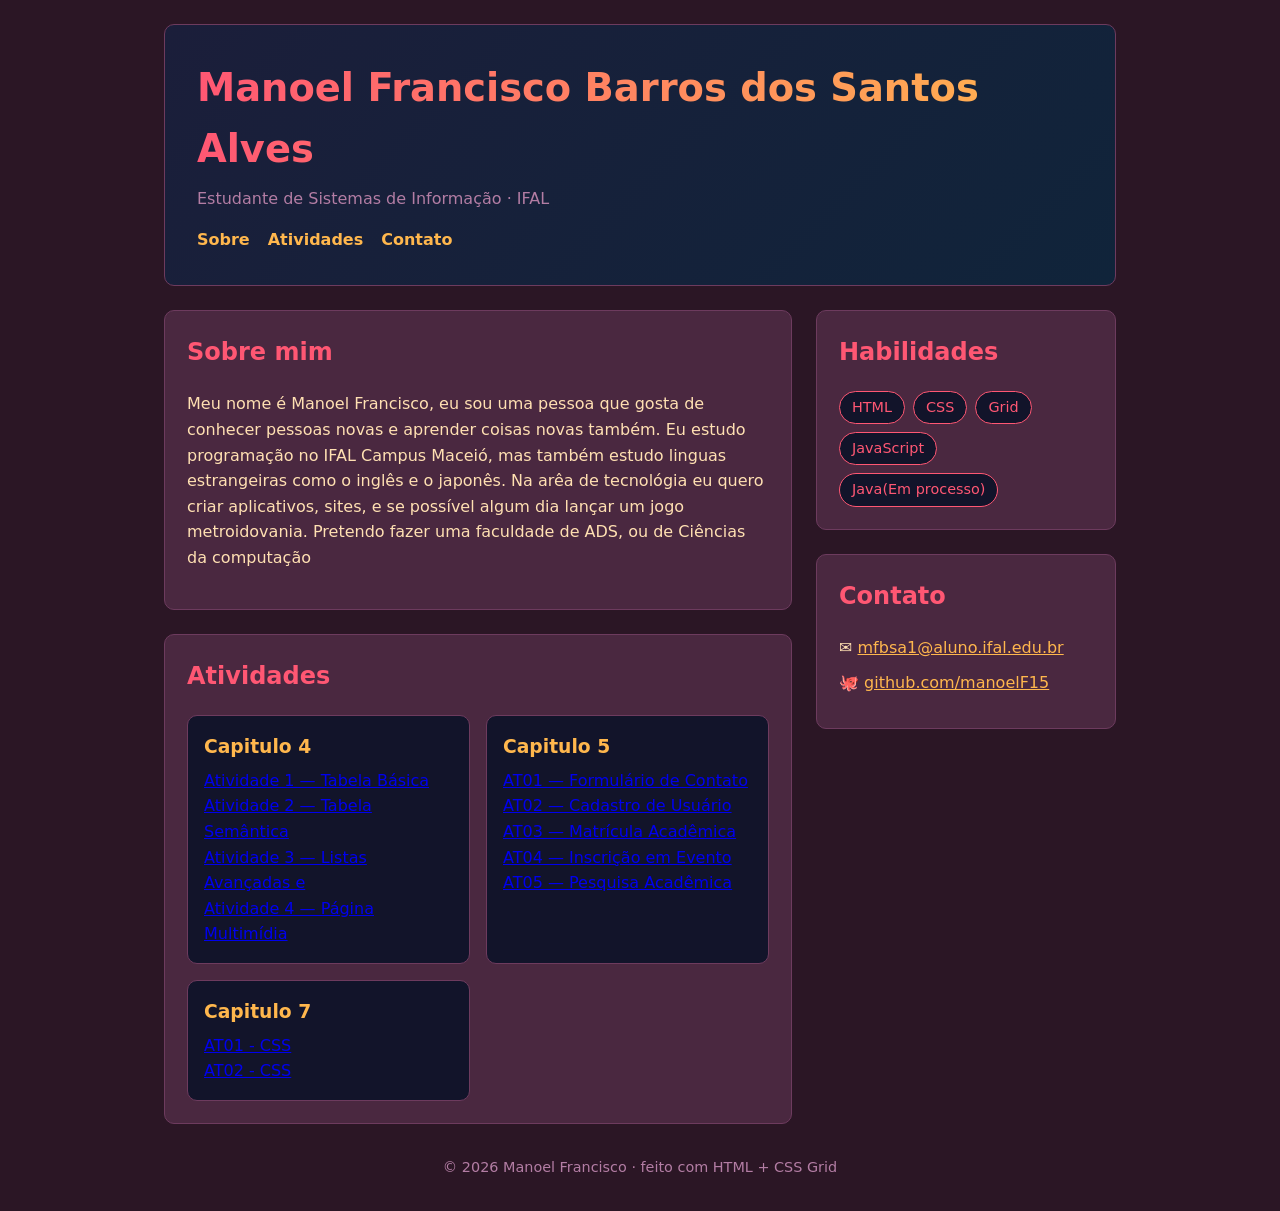
<file: index.html>
<!DOCTYPE html>
<html lang="pt-BR">

<head>
  <meta charset="UTF-8">
  <meta name="viewport" content="width=device-width, initial-scale=1.0">
  <title>Página Pessoal — Manoel Francisco</title>
  <link rel="stylesheet" href="estilo.css">
</head>

<body>
  <div class="pagina">

    <!-- ====== CABEÇALHO — TROQUE pelo seu nome e sua frase ====== -->
    <header class="cabecalho">
      <h1>Manoel Francisco Barros dos Santos Alves</h1>
      <p>Estudante de Sistemas de Informação · IFAL</p>
      <nav>
        <a href="#sobre">Sobre</a>
        <a href="#projetos">Atividades</a>
        <a href="#contato">Contato</a>
      </nav>
    </header>

    <!-- ====== CONTEÚDO PRINCIPAL ====== -->
    <main class="principal">
      <section id="sobre" class="cartao">
        <h2>Sobre mim</h2>
        <p>Meu nome é Manoel Francisco, eu sou uma pessoa que gosta de conhecer pessoas novas e aprender coisas novas também. Eu estudo programação no IFAL Campus Maceió, mas também estudo linguas estrangeiras como o inglês e o japonês. Na arêa de tecnológia eu quero criar aplicativos, sites, e se possível algum dia lançar um jogo metroidovania. Pretendo fazer uma faculdade de ADS, ou de Ciências da computação</p>
      </section> 

      <section id="projetos" class="cartao">
        <h2>Atividades</h2>
        <!-- Galeria com Grid: cada .projeto é um card; adicione/remova à vontade -->
        <div class="projetos">
          <article class="projeto">
            <h3>Capitulo 4 </h3>
           <a href="at01.html">
             Atividade 1 — Tabela Básica 
           </a>
           <br>
            <a href="at02.html">
              Atividade 2 — Tabela Semântica
            </a>
            <br>
            <a href="at03.html">
              Atividade 3 — Listas Avançadas e 
              </a>
            <br>
            <a href="at04.html">
              Atividade 4 — Página Multimídia
            </a>
            <br>
            
          </article>
          <article class="projeto">
            <h3>Capitulo 5</h3>
            <a href="At01.html">
              AT01 — Formulário de Contato
            </a>
            <br>
            <a href="At02.html">
              AT02 — Cadastro de Usuário
            </a>
            <br>
             <a href="At03.html">
               AT03 — Matrícula Acadêmica
             </a>
            <br>
             <a href="At04.html">
               AT04 — Inscrição em Evento
             </a>
            <br>
            <a href="At05.html">
              AT05 — Pesquisa Acadêmica
            </a>
            <br>
          </article>
          <article class="projeto">
            <h3>Capitulo 7</h3>
            <a href="CSS1.html">
              AT01 - CSS
            </a>
            <br>
            <a href="AT01CSS.html">
              AT02 - CSS
            </a>
          </article>
        </div>
      </section>
    </main>

    <!-- ====== BARRA LATERAL ====== -->
    <aside class="lateral">
      <section class="cartao">
        <h2>Habilidades</h2>
        <!-- TROQUE pelas suas habilidades -->
        <ul class="habilidades">
          <li>HTML</li>
          <li>CSS</li>
          <li>Grid</li>
          <li>JavaScript</li>
          <li>Java(Em processo)</li>
        </ul>
      </section>

      <section id="contato" class="cartao">
        <h2>Contato</h2>
        <ul class="contato">
          <li>✉️ <a href="mfbsa1@aluno.ifal.edu.br:mfbsa1@aluno.ifal.edu.br">mfbsa1@aluno.ifal.edu.br</a></li>
          <li>🐙 <a href="https://github.com/manoelF15">github.com/manoelF15</a></li>
        </ul>
      </section>
    </aside>

    <!-- ====== RODAPÉ — TROQUE o nome ====== -->
    <footer class="rodape">© 2026 Manoel Francisco · feito com HTML + CSS Grid</footer>

  </div>
</body>

</html>
</file>
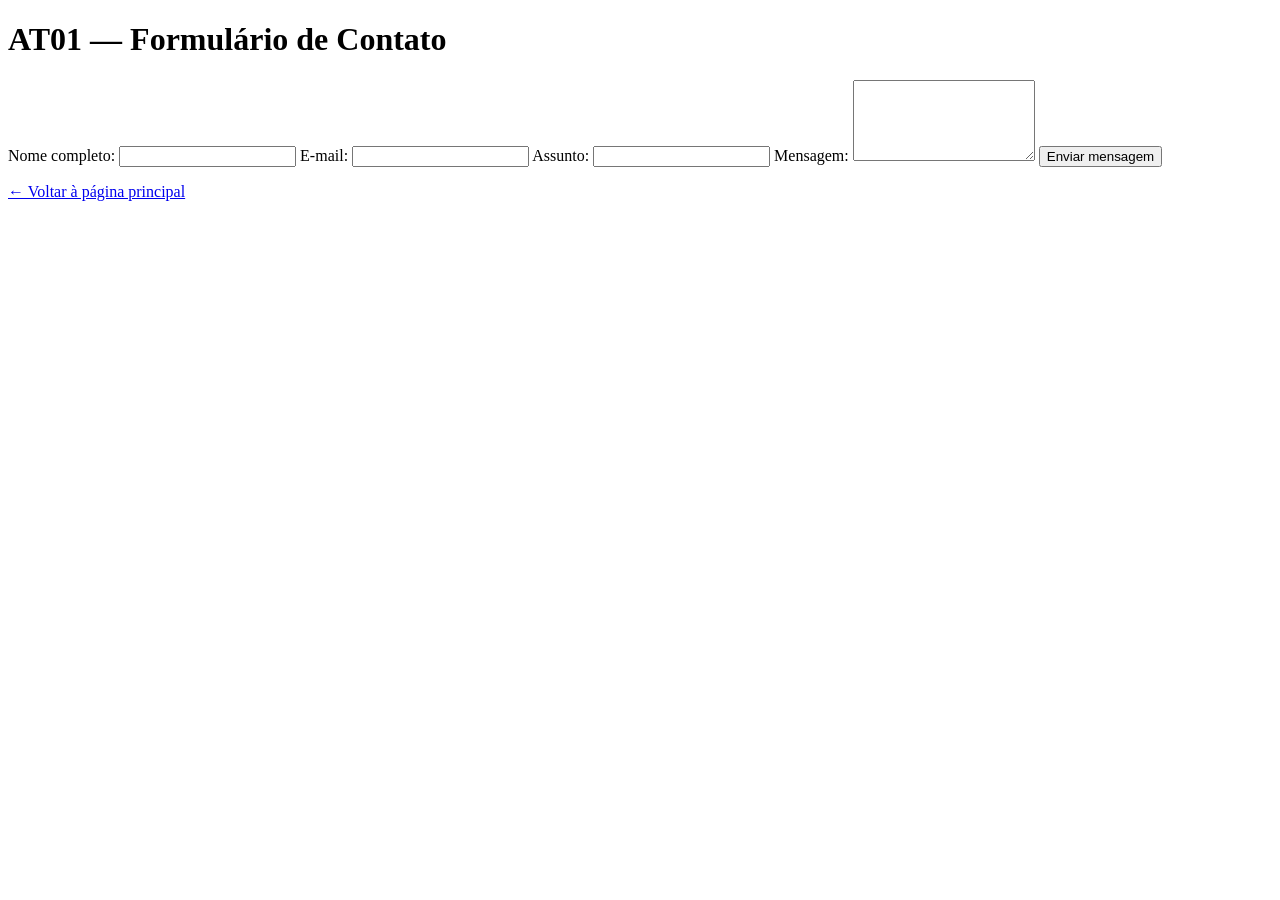
<file: At01.html>
<!DOCTYPE html>
<html lang="pt-BR">
<head>
  <meta charset="UTF-8" />
  <meta name="viewport" content="width=device-width, initial-scale=1.0" />
  <title>PWEB1 — Cap. 05 — AT01 — Formulário de Contato</title>
</head>
<body>

<header>
  <h1>AT01 — Formulário de Contato</h1>
</header>

<main>

  <form action="https://httpbin.org/get" method="get">

    <label for="nome">Nome completo:</label>
    <input type="text" id="nome" name="nome" required>

    <label for="email">E-mail:</label>
    <input type="email" id="email" name="email" required>

    <label for="assunto">Assunto:</label>
    <input type="text" id="assunto" name="assunto" required>

    <label for="mensagem">Mensagem:</label>
    <textarea id="mensagem" name="mensagem" rows="5" required></textarea>

    <button type="submit">Enviar mensagem</button>

  </form>

</main>
<p><a href="index.html">← Voltar à página principal</a></p>
</body>
</html>
</file>
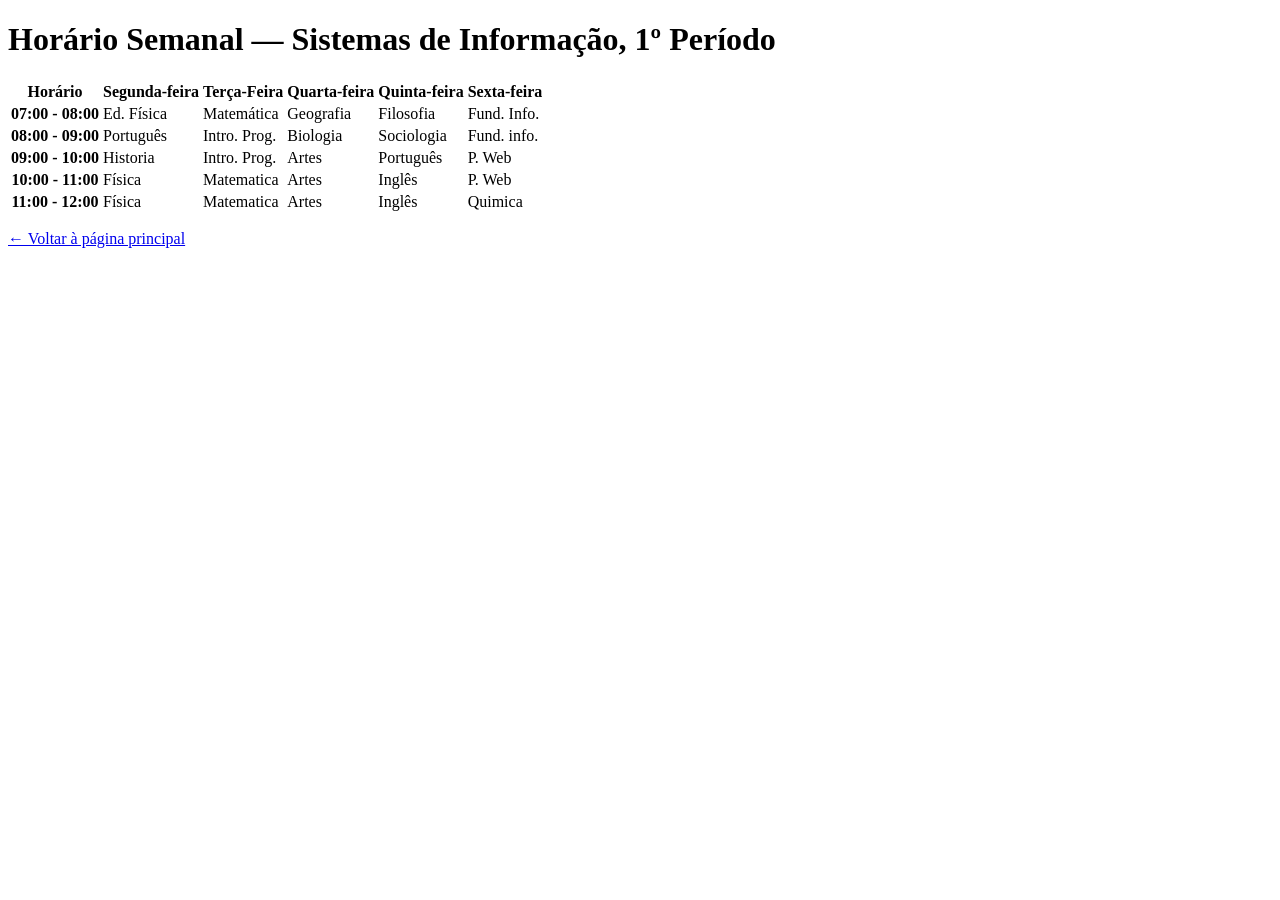
<file: at01.html>
<!DOCTYPE html>
<html lang="pt-BR">
<head>
  <meta charset="UTF-8">
  <title>Horário Semanal — Cap. 4 / Ativ. 1</title>
</head>
<body>
  <h1>Horário Semanal — Sistemas de Informação, 1º Período</h1>

  <table>
    <tr>
      <th>Horário</th>
      <th>Segunda-feira</th>
      <th>Terça-Feira</th>
      <th>Quarta-feira</th>
      <th>Quinta-feira</th>
      <th>Sexta-feira</th>
    </tr>
    <tr>
      <th>07:00 - 08:00</th>
      <td>Ed. Física</td>
      <td>Matemática</td>
      <td>Geografia</td>
      <td>Filosofia</td>
      <td>Fund. Info.</td>
    </tr>
    <tr>
      <th>08:00 - 09:00</th>
      <td>Português</td>
      <td>Intro. Prog.</td>
      <td>Biologia </td>
      <td>Sociologia</td>
      <td>Fund. info.</td>
    </tr>
    <tr>
      <th>09:00 - 10:00</th>
      <td>Historia</td>
      <td>Intro. Prog.</td>
      <td>Artes</td>
      <td>Português</td>
      <td>P. Web</td>
    </tr>
    <tr>
      <th>10:00 - 11:00</th>
      <td>Física</td>
      <td>Matematica</td>
      <td>Artes</td>
      <td>Inglês</td>
      <td>P. Web</td>
    </tr>
    <tr>
      <th>11:00 - 12:00</th>
      <td>Física</td>
      <td>Matematica</td>
      <td>Artes</td>
      <td>Inglês</td>
      <td>Quimica</td>
    </tr>
    <!-- adicione as demais linhas -->
  </table>

  <p><a href="index.html">← Voltar à página principal</a></p>
</body>
</html>
</file>
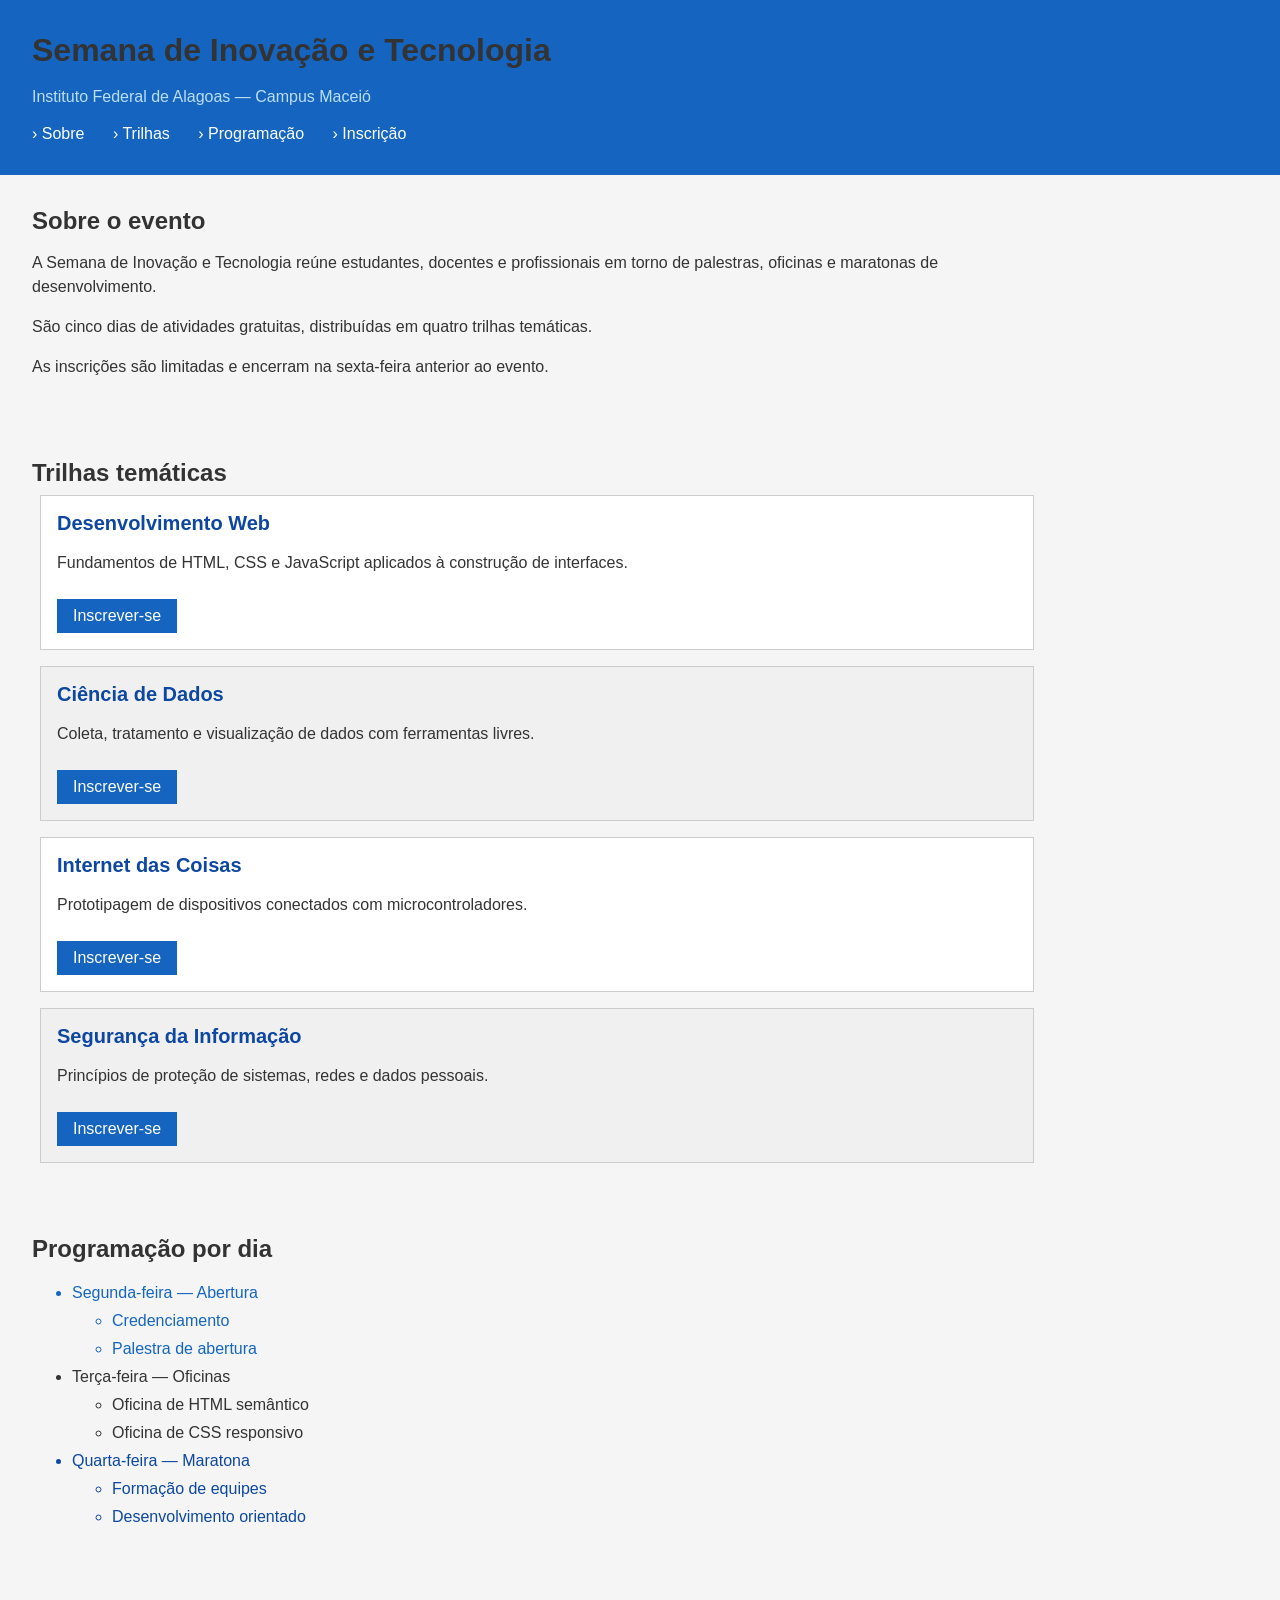
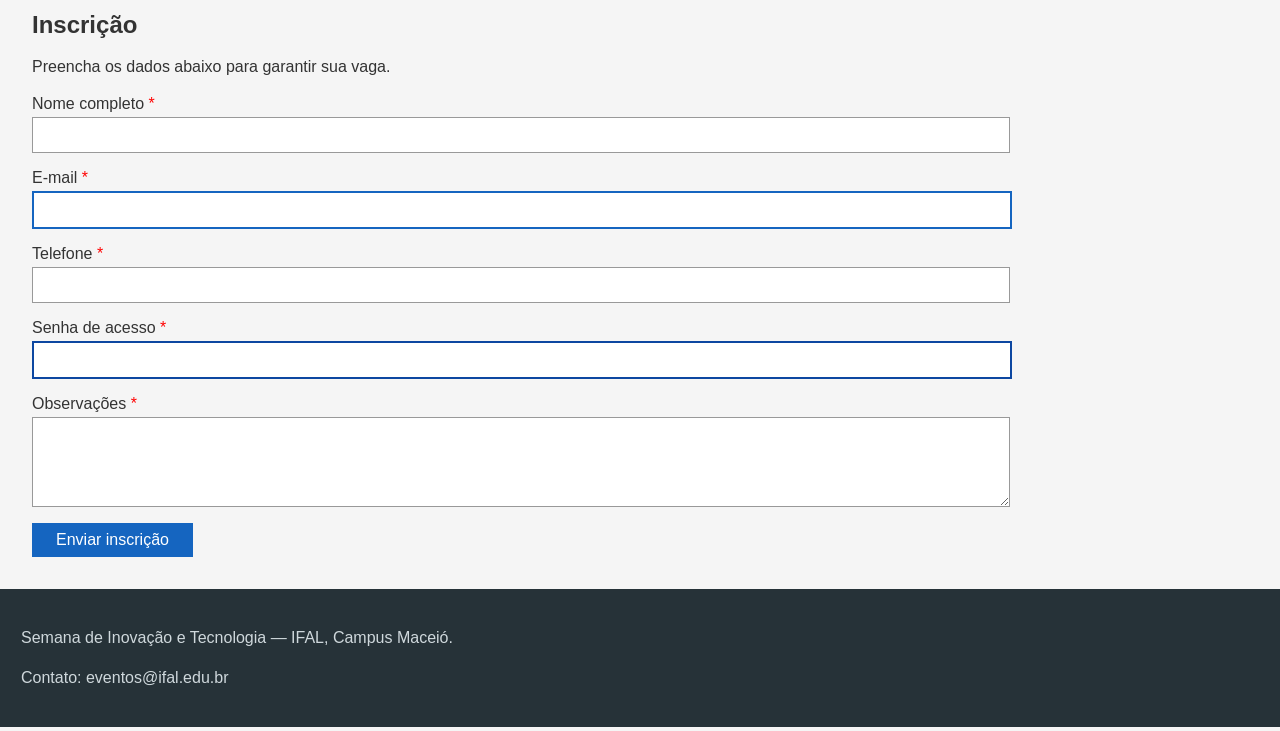
<file: AT01CSS.html>
<!DOCTYPE html>
<html lang="pt-BR">
<head>
  <meta charset="UTF-8">
  <meta name="viewport" content="width=device-width, initial-scale=1.0">
  <title>Semana de Inovação e Tecnologia — IFAL</title>
  <!--
    ATENÇÃO: este arquivo HTML NÃO deve ser modificado.
    Toda a atividade é resolvida exclusivamente no arquivo atv01.css.
  -->
  <link rel="stylesheet" href="style.css">
</head>
<body>

  <header class="cabecalho">
    <h1>Semana de Inovação e Tecnologia</h1>
    <p class="subtitulo">Instituto Federal de Alagoas — Campus Maceió</p>
    <nav class="menu">
      <ul>
        <li><a href="#sobre">Sobre</a></li>
        <li><a href="#trilhas">Trilhas</a></li>
        <li><a href="#programacao">Programação</a></li>
        <li><a href="#inscricao">Inscrição</a></li>
      </ul>
    </nav>
  </header>

  <main>

    <section id="sobre" class="secao">
      <h2>Sobre o evento</h2>
      <p>A Semana de Inovação e Tecnologia reúne estudantes, docentes e profissionais em torno de palestras, oficinas e maratonas de desenvolvimento.</p>
      <p>São cinco dias de atividades gratuitas, distribuídas em quatro trilhas temáticas.</p>
      <p class="destaque">As inscrições são limitadas e encerram na sexta-feira anterior ao evento.</p>
    </section>

    <section id="trilhas" class="secao">
      <h2>Trilhas temáticas</h2>
      <div class="grade">
        <article class="cartao">
          <h3>Desenvolvimento Web</h3>
          <p>Fundamentos de HTML, CSS e JavaScript aplicados à construção de interfaces.</p>
          <a href="#inscricao" class="botao">Inscrever-se</a>
        </article>
        <article class="cartao">
          <h3>Ciência de Dados</h3>
          <p>Coleta, tratamento e visualização de dados com ferramentas livres.</p>
          <a href="#inscricao" class="botao">Inscrever-se</a>
        </article>
        <article class="cartao">
          <h3>Internet das Coisas</h3>
          <p>Prototipagem de dispositivos conectados com microcontroladores.</p>
          <a href="#inscricao" class="botao">Inscrever-se</a>
        </article>
        <article class="cartao">
          <h3>Segurança da Informação</h3>
          <p>Princípios de proteção de sistemas, redes e dados pessoais.</p>
          <a href="#inscricao" class="botao">Inscrever-se</a>
        </article>
      </div>
    </section>

    <section id="programacao" class="secao">
      <h2>Programação por dia</h2>
      <ul class="lista-dias">
        <li>Segunda-feira — Abertura
          <ul>
            <li>Credenciamento</li>
            <li>Palestra de abertura</li>
          </ul>
        </li>
        <li>Terça-feira — Oficinas
          <ul>
            <li>Oficina de HTML semântico</li>
            <li>Oficina de CSS responsivo</li>
          </ul>
        </li>
        <li>Quarta-feira — Maratona
          <ul>
            <li>Formação de equipes</li>
            <li>Desenvolvimento orientado</li>
          </ul>
        </li>
      </ul>
    </section>

    <section id="inscricao" class="secao">
      <h2>Inscrição</h2>
      <p>Preencha os dados abaixo para garantir sua vaga.</p>
      <form class="formulario">
        <label for="nome">Nome completo</label>
        <input type="text" id="nome" name="nome">

        <label for="email">E-mail</label>
        <input type="email" id="email" name="email">

        <label for="telefone">Telefone</label>
        <input type="tel" id="telefone" name="telefone">

        <label for="senha">Senha de acesso</label>
        <input type="password" id="senha" name="senha">

        <label for="mensagem">Observações</label>
        <textarea id="mensagem" name="mensagem" rows="4"></textarea>

        <button type="submit">Enviar inscrição</button>
      </form>
    </section>

  </main>

  <footer class="rodape">
    <p>Semana de Inovação e Tecnologia — IFAL, Campus Maceió.</p>
    <p>Contato: eventos@ifal.edu.br</p>
  </footer>

</body>
</html>
</file>
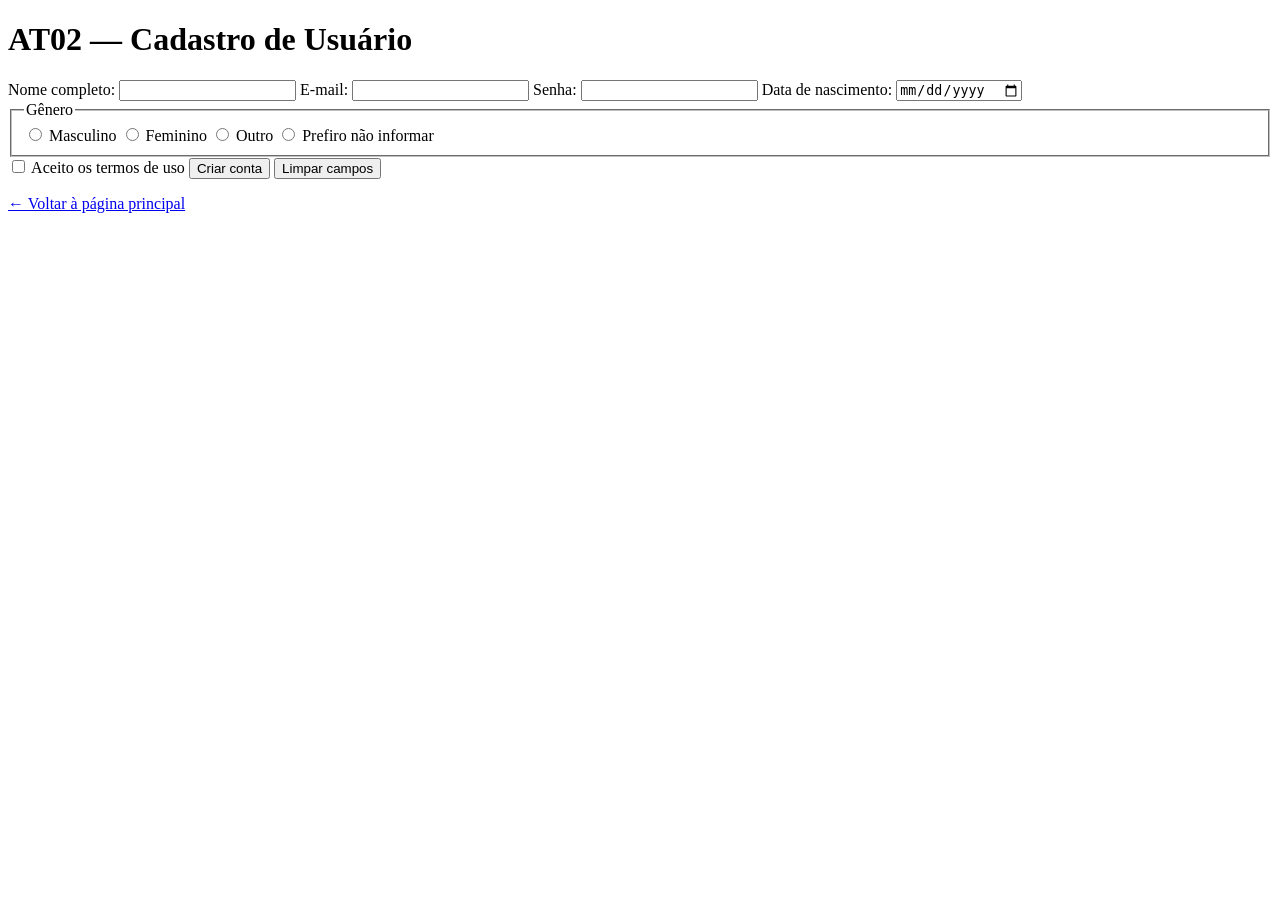
<file: At02.html>
<!DOCTYPE html>
<html lang="pt-BR">
<head>
  <meta charset="UTF-8" />
  <meta name="viewport" content="width=device-width, initial-scale=1.0" />
  <title>PWEB1 — Cap. 05 — AT02 — Cadastro de Usuário</title>
</head>
<body>

<header>
  <h1>AT02 — Cadastro de Usuário</h1>
</header>

<main>

  <form action="https://httpbin.org/post" method="post">

    <label for="nome">Nome completo:</label>
    <input type="text" id="nome" name="nome" required minlength="3">

    <label for="email">E-mail:</label>
    <input type="email" id="email" name="email" required>

    <label for="senha">Senha:</label>
    <input type="password" id="senha" name="senha" required minlength="8">

    <label for="nascimento">Data de nascimento:</label>
    <input type="date" id="nascimento" name="nascimento" required>

    <fieldset>
      <legend>Gênero</legend>

      <label><input type="radio" name="genero" value="masculino"> Masculino</label>
      <label><input type="radio" name="genero" value="feminino"> Feminino</label>
      <label><input type="radio" name="genero" value="outro"> Outro</label>
      <label><input type="radio" name="genero" value="prefiro_nao_informar"> Prefiro não informar</label>

    </fieldset>

    <label>
      <input type="checkbox" name="aceite" value="sim" required>
      Aceito os termos de uso
    </label>

    <button type="submit">Criar conta</button>
    <button type="reset">Limpar campos</button>

  </form>

</main>
<p><a href="index.html">← Voltar à página principal</a></p>
</body>
</html>
</file>
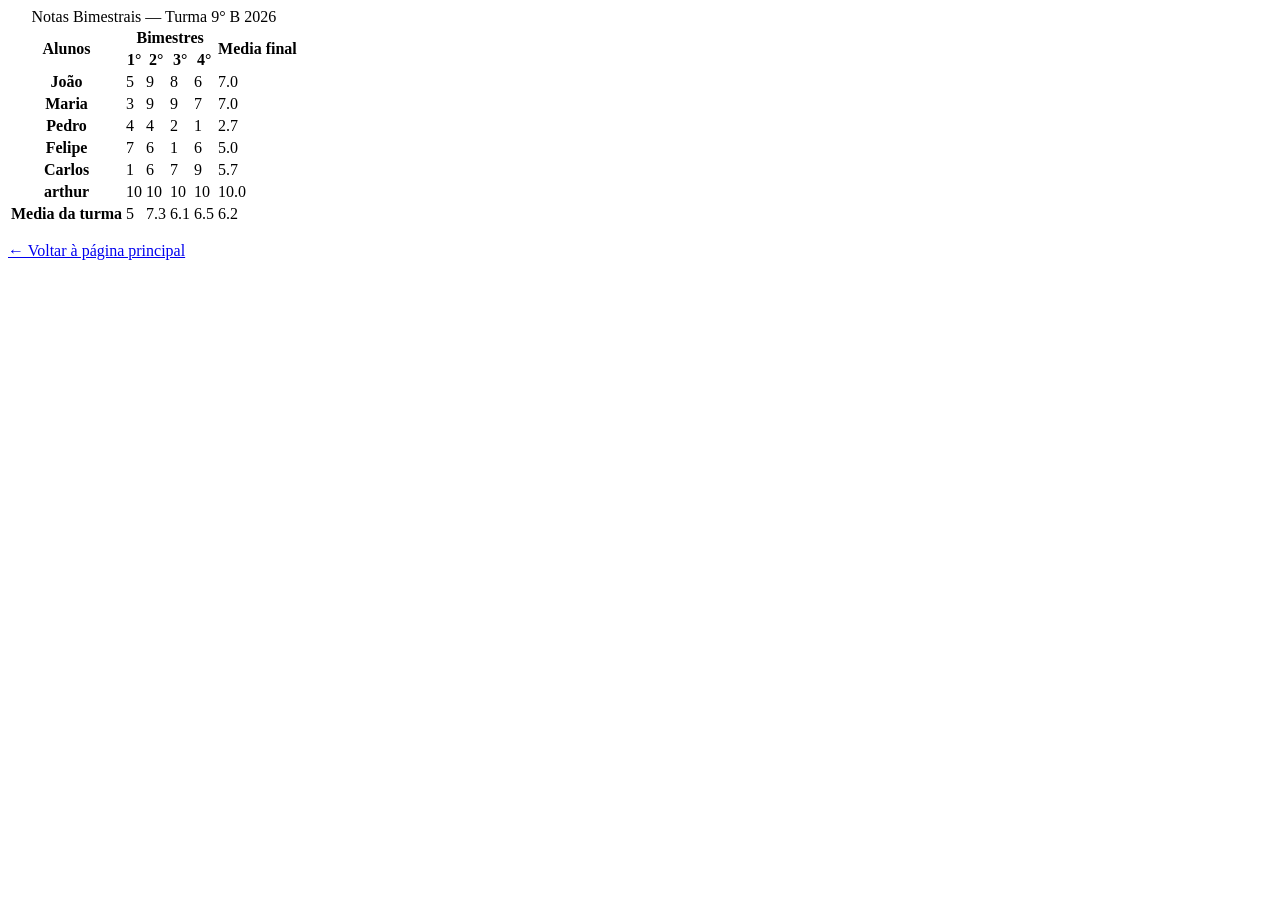
<file: at02.html>
<!DOCTYPE html>
<html lang="pt-br">
<head>
    <meta charset="UTF-8">
    <title>Boletim</title>
</head>
<body>
<table>
    <caption>Notas Bimestrais — Turma 9° B 2026</caption>
    <thead>
        <tr>
            <th rowspan="2">Alunos</th>
            <th colspan="4">Bimestres</th>
            <th rowspan="2">Media final</th>
        </tr>
        <tr>
            <th>1°</th>
            <th>2°</th>
            <th>3°</th>
            <th>4°</th>
        </tr>
    </thead>
    <tbody>
        <tr>
            <th scope="row">João</th>
            <td>5</td>
            <td>9</td>
            <td>8</td>
            <td>6</td>
            <td>7.0</td>
        </tr>
       <tr>
           <th scope="row">Maria</th>
           <td>3</td>
           <td>9</td>
           <td>9</td>
           <td>7</td>
           <td>7.0</td>
       </tr> 
        <tr>
            <th scope="row">Pedro</th>
                <td>4</td>
                <td>4</td>
                <td>2</td>
                <td>1</td>
                <td>2.7</td>
        </tr>
        <tr>
            <th scope="row">Felipe</th>
                <td>7</td>
                <td>6</td>
                <td>1</td>
                <td>6</td>
                <td>5.0</td>
        </tr>
        <tr>
            <th scope="row">Carlos</th>
                <td>1</td>
                <td>6</td>
                <td>7</td>
                <td>9</td>
                <td>5.7</td>
        </tr>
        <tr>
            <th scope="row">arthur</th>
            <td>10</td>
            <td>10</td>
            <td>10</td>
            <td>10</td>
            <td>10.0</td>
        </tr>
    </tbody>
    <tfoot>
        <tr>
            <th scope="row">Media da turma</th>
            <td>5</td>
            <td>7.3</td>
            <td>6.1</td>
            <td>6.5</td>
            <td>6.2</td>
        </tr>
    </tfoot>
</table>
    <p><a href="index.html">← Voltar à página principal</a></p>
</body>
</html>
</file>
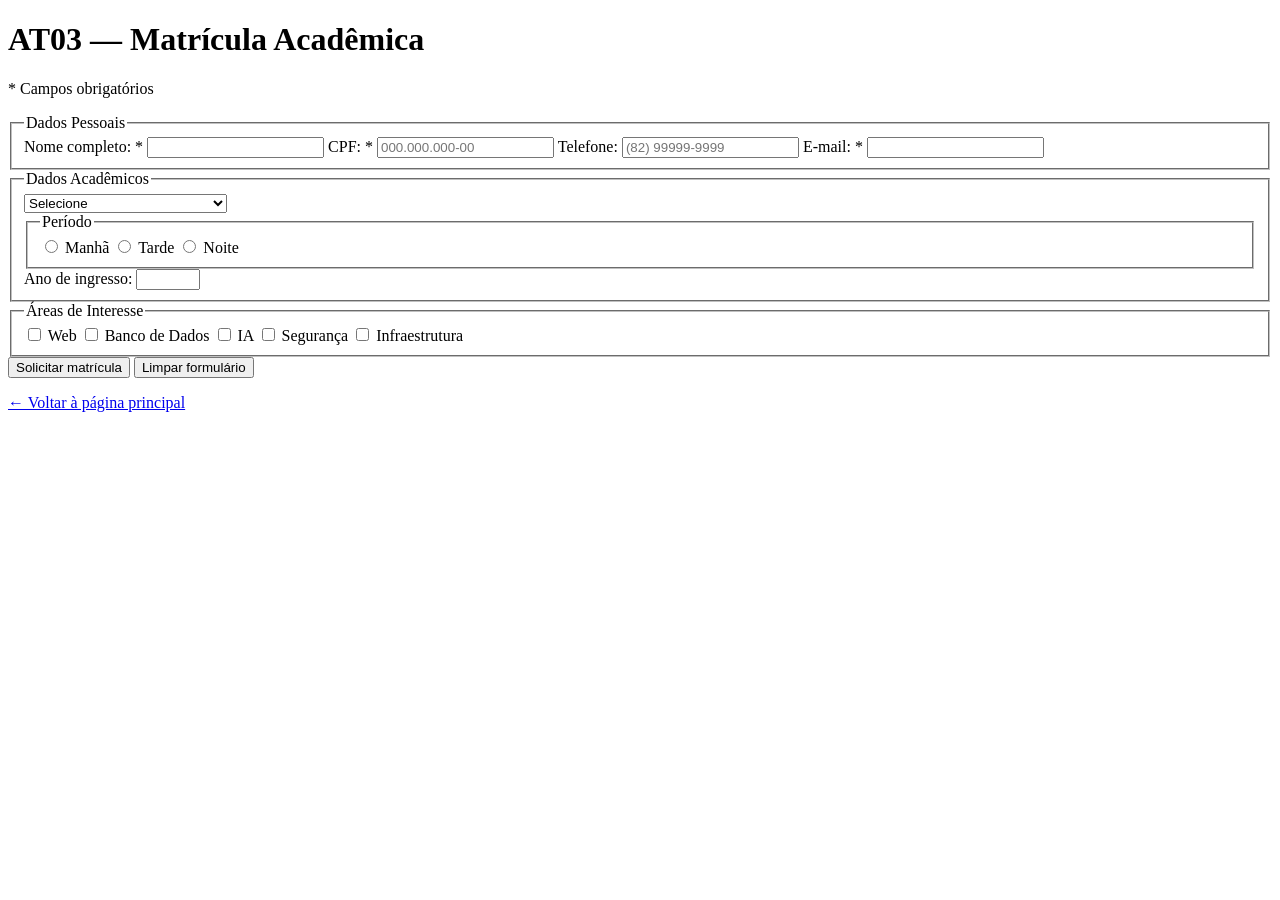
<file: At03.html>
<!DOCTYPE html>
<html lang="pt-BR">
<head>
  <meta charset="UTF-8" />
  <meta name="viewport" content="width=device-width, initial-scale=1.0" />
  <title>PWEB1 — Cap. 05 — AT03 — Matrícula Acadêmica</title>
</head>
<body>

<header>
  <h1>AT03 — Matrícula Acadêmica</h1>
</header>

<main>

  <p>* Campos obrigatórios</p>

  <form action="https://httpbin.org/post" method="post">

    <fieldset>
      <legend>Dados Pessoais</legend>

      <label>Nome completo: *</label>
      <input type="text" name="nome" required minlength="5" maxlength="100">

      <label>CPF: *</label>
      <input type="text" name="cpf" required pattern="\d{3}\.\d{3}\.\d{3}-\d{2}" placeholder="000.000.000-00">

      <label>Telefone:</label>
      <input type="tel" name="telefone" pattern="\(\d{2}\)\s\d{4,5}-\d{4}" placeholder="(82) 99999-9999">

      <label>E-mail: *</label>
      <input type="email" name="email" required>

    </fieldset>

    <fieldset>
      <legend>Dados Acadêmicos</legend>

      <select name="curso" required>
        <option value="">Selecione</option>
        <optgroup label="Computação">
          <option>Sistemas de Informação</option>
          <option>Ciência da Computação</option>
          <option>Engenharia da Computação</option>
        </optgroup>
        <optgroup label="Gestão">
          <option>Administração</option>
          <option>Ciências Contábeis</option>
        </optgroup>
      </select>

      <fieldset>
        <legend>Período</legend>
        <label><input type="radio" name="periodo" value="manha"> Manhã</label>
        <label><input type="radio" name="periodo" value="tarde"> Tarde</label>
        <label><input type="radio" name="periodo" value="noite"> Noite</label>
      </fieldset>

      <label>Ano de ingresso:</label>
      <input type="number" name="ano_ingresso" min="2025" max="2030" required>

    </fieldset>

    <fieldset>
      <legend>Áreas de Interesse</legend>

      <label><input type="checkbox" name="interesses[]" value="web"> Web</label>
      <label><input type="checkbox" name="interesses[]" value="bd"> Banco de Dados</label>
      <label><input type="checkbox" name="interesses[]" value="ia"> IA</label>
      <label><input type="checkbox" name="interesses[]" value="seg"> Segurança</label>
      <label><input type="checkbox" name="interesses[]" value="infra"> Infraestrutura</label>

    </fieldset>

    <button type="submit">Solicitar matrícula</button>
    <button type="reset">Limpar formulário</button>

  </form>

</main>
<p></p><a href="index.html">← Voltar à página principal</a></p
</body>
</html>
</file>
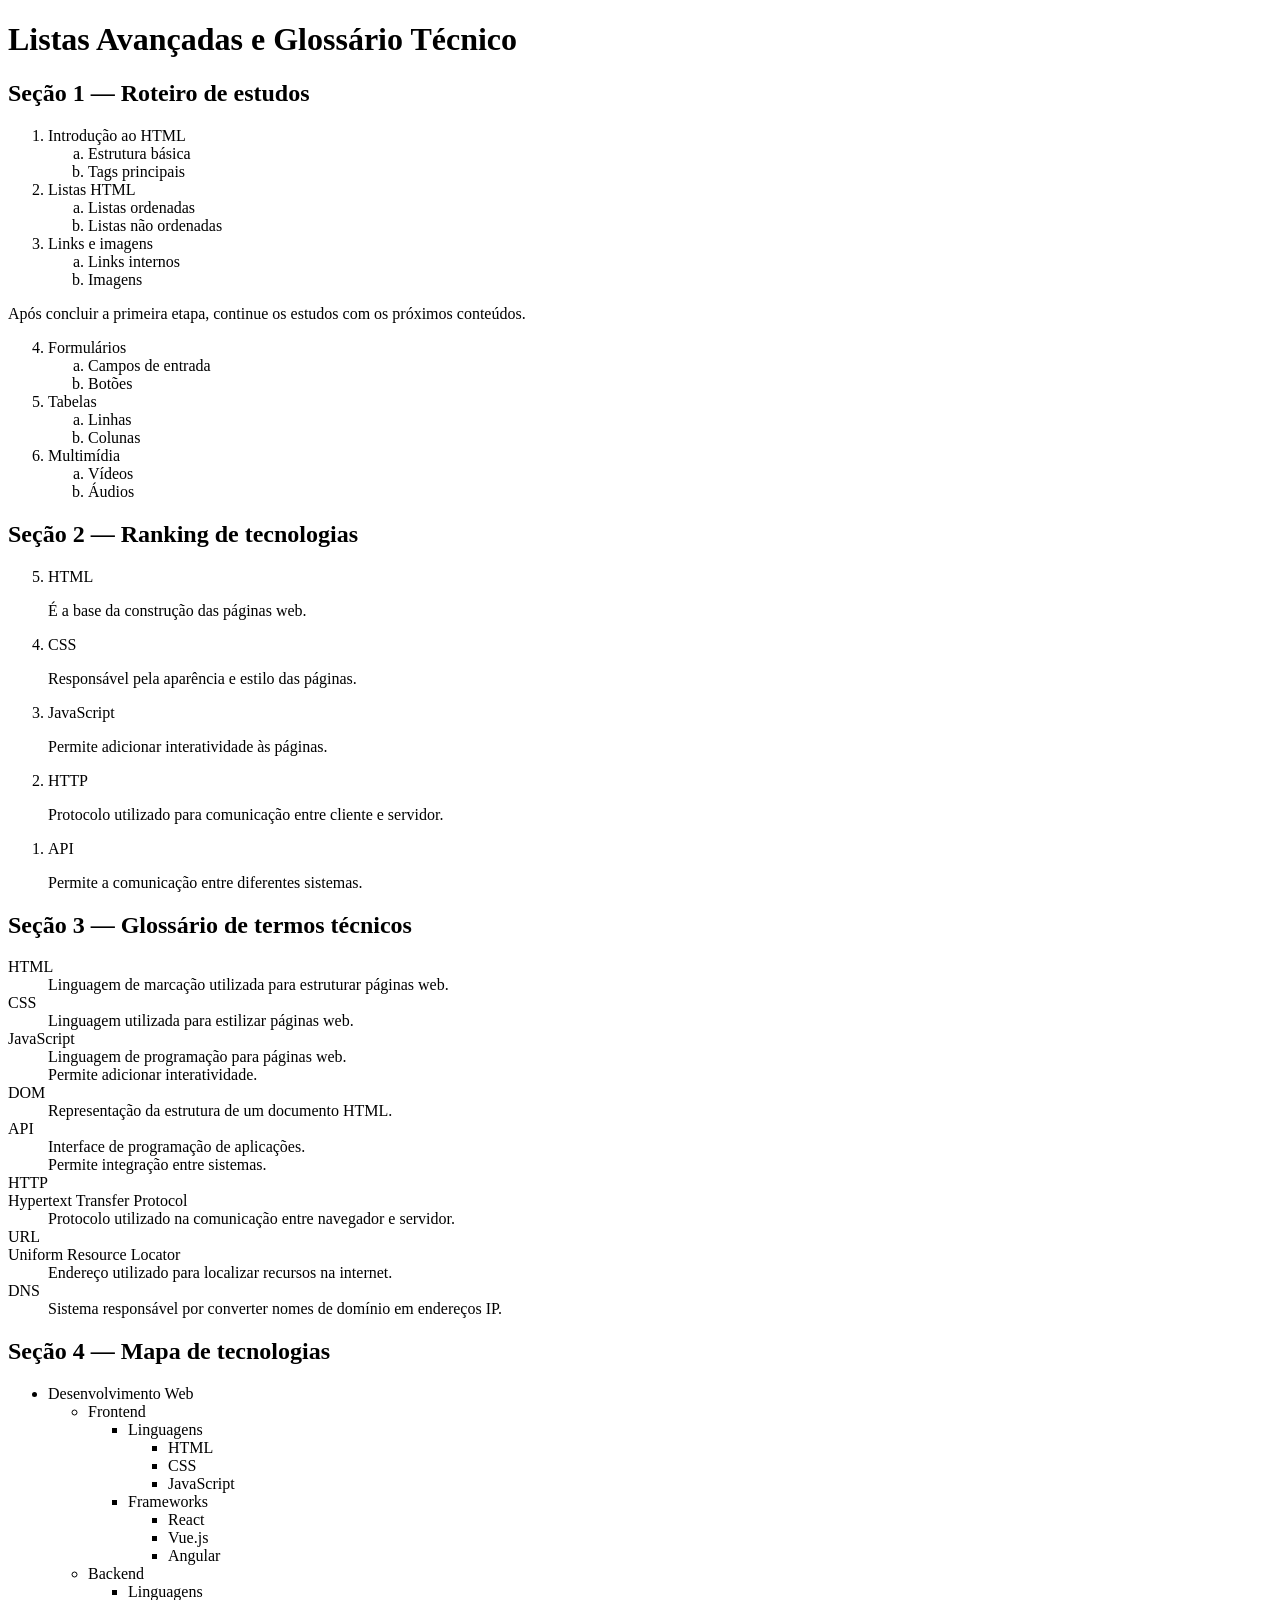
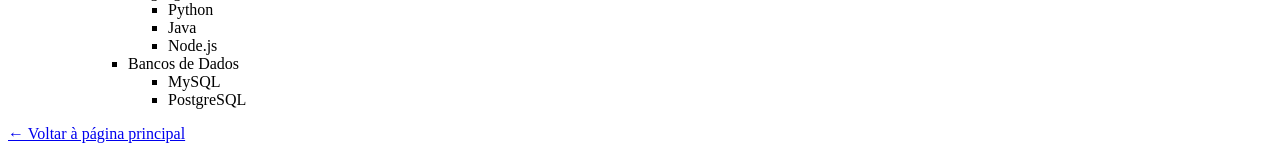
<file: at03.html>
<!DOCTYPE html>
<html lang="pt-BR">
<head>
    <meta charset="UTF-8">
    <title>cap04-at03-listas-avancadas</title>
</head>
<body>

<h1>Listas Avançadas e Glossário Técnico</h1>

<h2>Seção 1 — Roteiro de estudos</h2>

<ol>
    <li>Introdução ao HTML
        <ol type="a">
            <li>Estrutura básica</li>
            <li>Tags principais</li>
        </ol>
    </li>

    <li>Listas HTML
        <ol type="a">
            <li>Listas ordenadas</li>
            <li>Listas não ordenadas</li>
        </ol>
    </li>

    <li>Links e imagens
        <ol type="a">
            <li>Links internos</li>
            <li>Imagens</li>
        </ol>
    </li>
</ol>

<p>Após concluir a primeira etapa, continue os estudos com os próximos conteúdos.</p>

<ol start="4">
    <li>Formulários
        <ol type="a">
            <li>Campos de entrada</li>
            <li>Botões</li>
        </ol>
    </li>

    <li>Tabelas
        <ol type="a">
            <li>Linhas</li>
            <li>Colunas</li>
        </ol>
    </li>

    <li>Multimídia
        <ol type="a">
            <li>Vídeos</li>
            <li>Áudios</li>
        </ol>
    </li>
</ol>

<h2>Seção 2 — Ranking de tecnologias</h2>

<ol reversed>
    <li>
        HTML
        <p>É a base da construção das páginas web.</p>
    </li>

    <li>
        CSS
        <p>Responsável pela aparência e estilo das páginas.</p>
    </li>

    <li>
        JavaScript
        <p>Permite adicionar interatividade às páginas.</p>
    </li>

    <li>
        HTTP
        <p>Protocolo utilizado para comunicação entre cliente e servidor.</p>
    </li>

    <li>
        API
        <p>Permite a comunicação entre diferentes sistemas.</p>
    </li>
</ol>

<h2>Seção 3 — Glossário de termos técnicos</h2>

<dl>

    <dt>HTML</dt>
    <dd>Linguagem de marcação utilizada para estruturar páginas web.</dd>

    <dt>CSS</dt>
    <dd>Linguagem utilizada para estilizar páginas web.</dd>

    <dt>JavaScript</dt>
    <dd>Linguagem de programação para páginas web.</dd>
    <dd>Permite adicionar interatividade.</dd>

    <dt>DOM</dt>
    <dd>Representação da estrutura de um documento HTML.</dd>

    <dt>API</dt>
    <dd>Interface de programação de aplicações.</dd>
    <dd>Permite integração entre sistemas.</dd>

    <dt>HTTP</dt>
    <dt>Hypertext Transfer Protocol</dt>
    <dd>Protocolo utilizado na comunicação entre navegador e servidor.</dd>

    <dt>URL</dt>
    <dt>Uniform Resource Locator</dt>
    <dd>Endereço utilizado para localizar recursos na internet.</dd>

    <dt>DNS</dt>
    <dd>Sistema responsável por converter nomes de domínio em endereços IP.</dd>

</dl>

<h2>Seção 4 — Mapa de tecnologias</h2>

<ul>
    <li>Desenvolvimento Web
        <ul>
            <li>Frontend
                <ul>
                    <li>Linguagens
                        <ul>
                            <li>HTML</li>
                            <li>CSS</li>
                            <li>JavaScript</li>
                        </ul>
                    </li>
                    <li>Frameworks
                        <ul>
                            <li>React</li>
                            <li>Vue.js</li>
                            <li>Angular</li>
                        </ul>
                    </li>
                </ul>
            </li>

            <li>Backend
                <ul>
                    <li>Linguagens
                        <ul>
                            <li>Python</li>
                            <li>Java</li>
                            <li>Node.js</li>
                        </ul>
                    </li>

                    <li>Bancos de Dados
                        <ul>
                            <li>MySQL</li>
                            <li>PostgreSQL</li>
                        </ul>
                    </li>
                </ul>
            </li>

        </ul>
    </li>
</ul>
<p><a href="index.html">← Voltar à página principal</a></p>
</body>
</html>
</file>
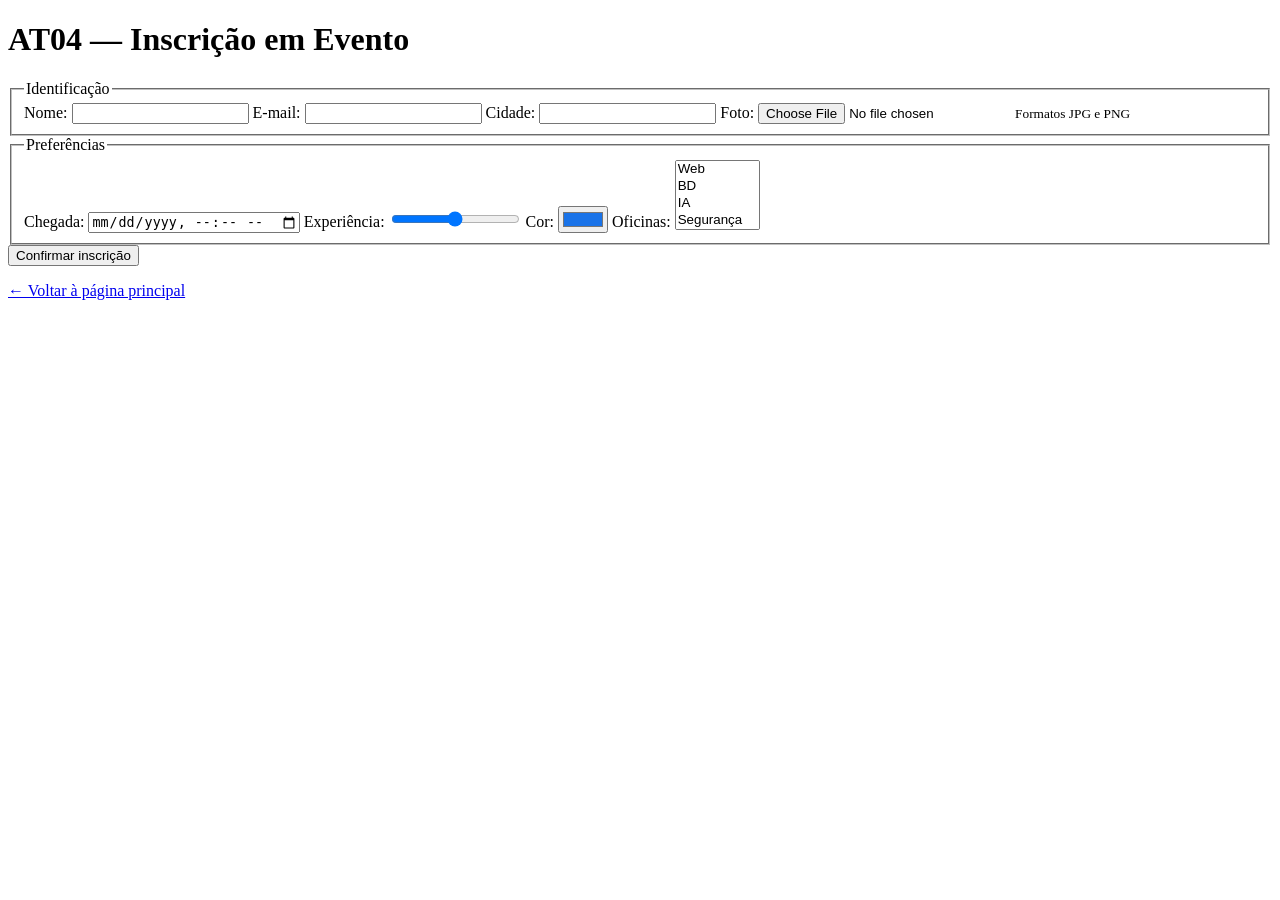
<file: At04.html>
<!DOCTYPE html>
<html lang="pt-BR">
<head>
  <meta charset="UTF-8" />
  <meta name="viewport" content="width=device-width, initial-scale=1.0" />
  <title>PWEB1 — Cap. 05 — AT04 — Inscrição em Evento</title>
</head>
<body>

<header>
  <h1>AT04 — Inscrição em Evento</h1>
</header>

<main>

  <form action="https://httpbin.org/post" method="post" enctype="multipart/form-data">

    <fieldset>
      <legend>Identificação</legend>

      <label>Nome:</label>
      <input type="text" name="nome" required>

      <label>E-mail:</label>
      <input type="email" name="email" required>

      <label>Cidade:</label>
      <input list="cidades" name="cidade">

      <datalist id="cidades">
        <option>Maceió</option>
        <option>Arapiraca</option>
        <option>Palmeira dos Índios</option>
        <option>Rio Largo</option>
        <option>Penedo</option>
        <option>Maragogi</option>
        <option>São Miguel dos Campos</option>
        <option>Coruripe</option>
      </datalist>

      <label>Foto:</label>
      <input type="file" name="foto" accept="image/jpeg,image/png">

      <small>Formatos JPG e PNG</small>

    </fieldset>

    <fieldset>
      <legend>Preferências</legend>

      <label>Chegada:</label>
      <input type="datetime-local" name="chegada">

      <label>Experiência:</label>
      <input type="range" name="experiencia" min="0" max="10" value="5">

      <label>Cor:</label>
      <input type="color" name="cor_camiseta" value="#1a73e8">

      <label>Oficinas:</label>
      <select name="oficinas[]" multiple size="4">
        <option>Web</option>
        <option>BD</option>
        <option>IA</option>
        <option>Segurança</option>
        <option>Infraestrutura</option>
      </select>

      <input type="hidden" name="edicao" value="2026">

    </fieldset>

    <button type="submit">Confirmar inscrição</button>

  </form>

</main>
<p></p><a href="index.html">← Voltar à página principal</a></p>
</body>
</html>
</file>
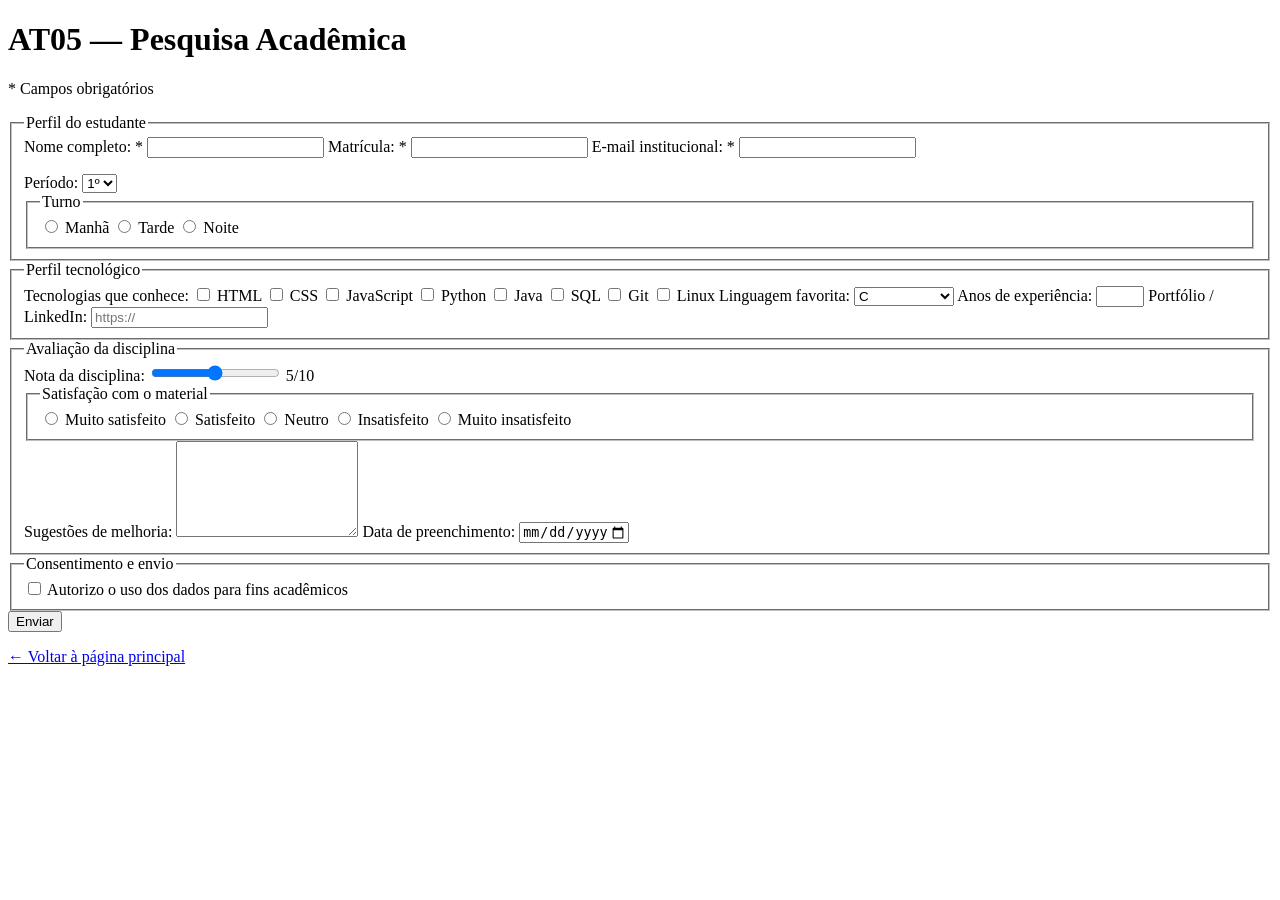
<file: At05.html>
<!DOCTYPE html>
<html lang="pt-BR">
<head>
  <meta charset="UTF-8" />
  <meta name="viewport" content="width=device-width, initial-scale=1.0" />
  <title>PWEB1 — Cap. 05 — AT05 — Pesquisa Acadêmica</title>
</head>
<body>

<header>
  <h1>AT05 — Pesquisa Acadêmica</h1>
</header>

<main>

  <p>* Campos obrigatórios</p>

  <form action="https://httpbin.org/post" method="post" novalidate>

    <fieldset>
      <legend>Perfil do estudante</legend>

      <label for="nome">Nome completo: *</label>
      <input type="text" id="nome" name="nome" required autocomplete="name">

      <label for="matricula">Matrícula: *</label>
      <input type="text" id="matricula" name="matricula" required pattern="\d{7}">

      <label for="email">E-mail institucional: *</label>
      <input
        type="email"
        id="email"
        name="email"
        required
        autocomplete="email"
        aria-required="true"
        aria-invalid="false"
        aria-describedby="erro-email"
        onblur="validarEmail(this)"
      >
      <p id="erro-email" role="alert"></p>

      <label for="periodo">Período:</label>
      <select id="periodo" name="periodo">
        <option value="1">1º</option>
        <option value="2">2º</option>
        <option value="3">3º</option>
        <option value="4">4º</option>
        <option value="5">5º</option>
        <option value="6">6º</option>
        <option value="7">7º</option>
        <option value="8">8º</option>
      </select>

      <fieldset>
        <legend>Turno</legend>
        <label><input type="radio" name="turno" value="manha"> Manhã</label>
        <label><input type="radio" name="turno" value="tarde"> Tarde</label>
        <label><input type="radio" name="turno" value="noite"> Noite</label>
      </fieldset>

    </fieldset>

    <fieldset>
      <legend>Perfil tecnológico</legend>

      <label>Tecnologias que conhece:</label>
      <label><input type="checkbox" name="tecnologias[]" value="html"> HTML</label>
      <label><input type="checkbox" name="tecnologias[]" value="css"> CSS</label>
      <label><input type="checkbox" name="tecnologias[]" value="js"> JavaScript</label>
      <label><input type="checkbox" name="tecnologias[]" value="python"> Python</label>
      <label><input type="checkbox" name="tecnologias[]" value="java"> Java</label>
      <label><input type="checkbox" name="tecnologias[]" value="sql"> SQL</label>
      <label><input type="checkbox" name="tecnologias[]" value="git"> Git</label>
      <label><input type="checkbox" name="tecnologias[]" value="linux"> Linux</label>

      <label for="linguagem">Linguagem favorita:</label>
      <select id="linguagem" name="linguagem">
        <optgroup label="Imperativo">
          <option value="c">C</option>
          <option value="java">Java</option>
        </optgroup>
        <optgroup label="Moderno">
          <option value="js">JavaScript</option>
          <option value="python">Python</option>
        </optgroup>
      </select>

      <label for="anos">Anos de experiência:</label>
      <input type="number" id="anos" name="anos" min="0" max="30">

      <label for="portfolio">Portfólio / LinkedIn:</label>
      <input type="url" id="portfolio" name="portfolio" placeholder="https://">
    </fieldset>

    <fieldset>
      <legend>Avaliação da disciplina</legend>

      <label for="nota">Nota da disciplina:</label>
      <input
        type="range"
        id="nota"
        name="nota"
        min="0"
        max="10"
        value="5"
        oninput="document.getElementById('valor-nota').textContent = this.value"
      >
      <span id="valor-nota">5</span>/10

      <fieldset>
        <legend>Satisfação com o material</legend>
        <label><input type="radio" name="satisfacao" value="muito_satisfeito"> Muito satisfeito</label>
        <label><input type="radio" name="satisfacao" value="satisfeito"> Satisfeito</label>
        <label><input type="radio" name="satisfacao" value="neutro"> Neutro</label>
        <label><input type="radio" name="satisfacao" value="insatisfeito"> Insatisfeito</label>
        <label><input type="radio" name="satisfacao" value="muito_insatisfeito"> Muito insatisfeito</label>
      </fieldset>

      <label for="sugestoes">Sugestões de melhoria:</label>
      <textarea id="sugestoes" name="sugestoes" rows="6" maxlength="1000"></textarea>

      <label for="data">Data de preenchimento:</label>
      <input type="date" id="data" name="data" required>

    </fieldset>

    <fieldset>
      <legend>Consentimento e envio</legend>

      <label>
        <input type="checkbox" name="consentimento" required>
        Autorizo o uso dos dados para fins acadêmicos
      </label>

      <input type="hidden" name="pesquisa_id" value="PWEB1-2026-1">
    </fieldset>

    <button type="submit">Enviar</button>

  </form>

</main>

<script>
  function validarEmail(campo) {
    const erro = document.getElementById('erro-email');

    if (!campo.value.endsWith('@ifal.edu.br')) {
      erro.textContent = 'Informe seu e-mail institucional (@ifal.edu.br)';
      campo.setAttribute('aria-invalid', 'true');
    } else {
      erro.textContent = '';
      campo.setAttribute('aria-invalid', 'false');
    }
  }

  document.getElementById('data').max =
    new Date().toISOString().split('T')[0];
</script>

<p><a href="index.html">← Voltar à página principal</a></p>
</body>
</html>
</file>
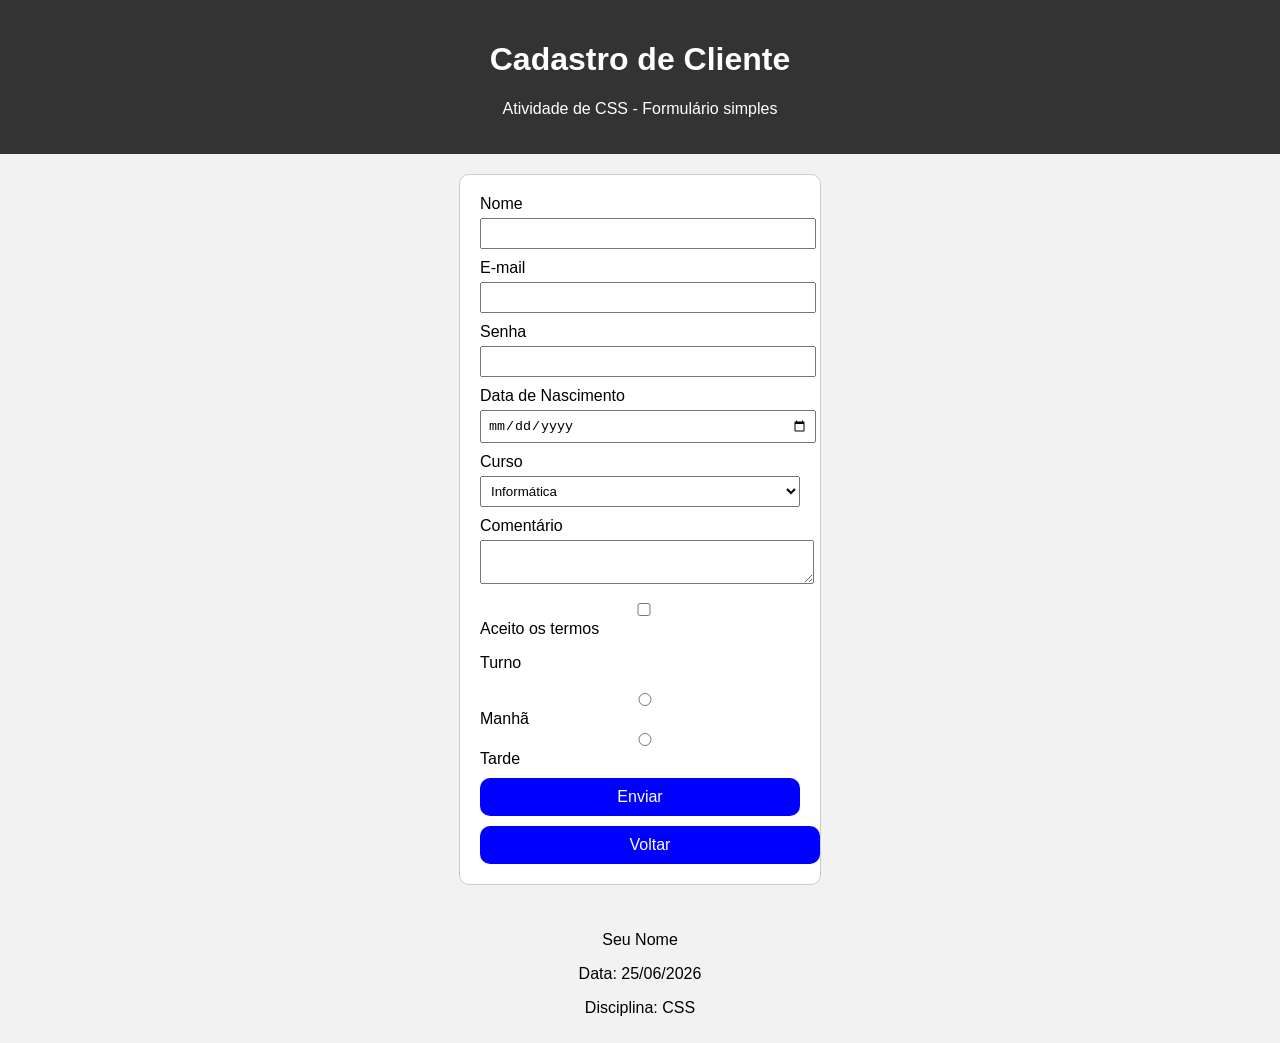
<file: CSS1.html>
<!DOCTYPE html>
<html lang="pt-BR">
<head>
  <meta charset="UTF-8">
  <title>Atividade CSS 01</title>
  <link rel="stylesheet" href="CSS1.css">
</head>
<body>

<header class="cabecalho">
  <h1>Cadastro de Cliente</h1>
  <p>Atividade de CSS - Formulário simples</p>
</header>

<main>

  <form class="formulario">

    <div class="campo">
      <label>Nome</label>
      <input type="text">
    </div>

    <div class="campo">
      <label>E-mail</label>
      <input type="email">
    </div>

    <div class="campo">
      <label>Senha</label>
      <input type="password">
    </div>

    <div class="campo">
      <label>Data de Nascimento</label>
      <input type="date">
    </div>

    <div class="campo">
      <label>Curso</label>
      <select>
        <option>Informática</option>
        <option>Química</option>
        <option>Agropecuária</option>
      </select>
    </div>

    <div class="campo">
      <label>Comentário</label>
      <textarea></textarea>
    </div>

    <div class="campo">
      <label><input type="checkbox"> Aceito os termos</label>
    </div>

    <div class="campo">
      <p>Turno</p>
      <label><input type="radio" name="turno"> Manhã</label>
      <label><input type="radio" name="turno"> Tarde</label>
    </div>
  <div class="botoes">
  <button class="botao submit" type="submit">Enviar</button>
  <a href="index.html" class="botao link">Voltar</a>
</div>
  </form>

</main>

<footer class="rodape">
  <p>Seu Nome</p>
  <p>Data: 25/06/2026</p>
  <p>Disciplina: CSS</p>
</footer>

</body>
</html>
</file>
<file: estilo.css>
:root {
  --cor: #ff5773;
  --cor2: #ffb74d;
  --texto: #ffe0b2;
  --suave: #b37da4;
  --fundo: #2b1625;
  --superficie: #4a2840; 
  --borda: #6d3b5e;
  --raio: 10px;
}

body {
  margin: 0;
  font-family: system-ui, -apple-system, "Segoe UI", sans-serif;
  color: var(--texto);
  background: var(--fundo);
  line-height: 1.6;
}

/* ============================================================
   LAYOUT (GRID) — NÃO MUDE
   ============================================================ */
* { box-sizing: border-box; }

.pagina {
  display: grid;
  grid-template-columns: 1fr 300px;
  grid-template-areas:
    "cabecalho cabecalho"
    "principal lateral"
    "rodape    rodape";
  gap: 24px;
  max-width: 1000px;
  margin: 0 auto;
  padding: 24px;
}

.cabecalho { grid-area: cabecalho; }
.principal { grid-area: principal; }
.lateral   { grid-area: lateral; }
.rodape    { grid-area: rodape; }

.projetos {
  display: grid;
  grid-template-columns: repeat(auto-fit, minmax(200px, 1fr));
  gap: 16px;
  margin-top: 14px;
}

@media (max-width: 640px) {
  .pagina {
    grid-template-columns: 1fr;
    grid-template-areas:
      "cabecalho"
      "principal"
      "lateral"
      "rodape";
  }
}
/* ===================== fim do LAYOUT ===================== */

/* ---- Aparência (mude à vontade) ---- */
.cabecalho {
  background: linear-gradient(135deg, #1b1e3a, #10243a);
  color: #fff;
  padding: 32px;
  border: 1px solid var(--borda);
  border-radius: var(--raio);
}
.cabecalho h1 {
  margin: 0;
  font-size: clamp(1.6rem, 4vw, 2.4rem);
  /* título com degradê (efeito "tech") */
  background: linear-gradient(90deg, var(--cor), var(--cor2));
  -webkit-background-clip: text;
  background-clip: text;
  color: transparent;
}
.cabecalho p { margin: 6px 0 0; color: var(--suave); }
.cabecalho nav { margin-top: 16px; display: flex; gap: 18px; flex-wrap: wrap; }
.cabecalho nav a { color: var(--cor2); text-decoration: none; font-weight: 600; }
.cabecalho nav a:hover { text-decoration: underline; }

.cartao {
  background: var(--superficie);
  border: 1px solid var(--borda);
  border-radius: var(--raio);
  padding: 22px;
}
.cartao + .cartao { margin-top: 24px; }
h2 { color: var(--cor); margin-top: 0; }

.projeto {
  background: #12142a;
  border: 1px solid var(--borda);
  border-radius: 10px;
  padding: 16px;
}
.projeto h3 { margin: 0 0 6px; color: var(--cor2); }

.habilidades { list-style: none; padding: 0; margin: 0; display: flex; flex-wrap: wrap; gap: 8px; }
.habilidades li { background: #12142a; border: 1px solid var(--cor); color: var(--cor); border-radius: 999px; padding: 4px 12px; font-size: .9rem; }
.contato { list-style: none; padding: 0; margin: 0; }
.contato li { margin: 10px 0; }
.contato a { color: var(--cor2); }
.rodape { text-align: center; color: var(--suave); padding: 8px; font-size: .9rem; }
</file>
<file: style.css>
/* =====================================================================
   atv01.css  —  ARQUIVO DE TRABALHO DA ATIVIDADE
   ---------------------------------------------------------------------
   Este CSS é funcional, porém deliberadamente básico:
     - usa apenas seletores de tipo, de classe e de id;
     - expressa TODAS as medidas em pixels (px);
     - contém repetição de regras.
   Sua tarefa é refatorá-lo conforme o enunciado, sem alterar o HTML.
   ===================================================================== */

/* ---------- Base ---------- */
body {
  font-family: Arial, Helvetica, sans-serif;
  margin: 0;
  color: #333333;
  background-color: #f5f5f5;
}

/* ---------- Cabeçalho ---------- */
.cabecalho {
  background-color: #1565c0;
  padding: 2em;
}

h1, h2, h3 {
  margin: 0;
}

.subtitulo {
  color: #bbdefb;
  font-size: 1rem;
}

/* ---------- Menu de navegação ---------- */
.menu ul {
  list-style: none;
  padding: 0em;
  margin: 1rem 0px 0px 0px;
}

.menu li {
  display: inline-block;
  margin-right: 1.5rem;
}

.menu a {
  color: #ffffff;
  font-size: 1rem;
  text-decoration: none;
}
.menu a:hover {
    text-decoration: underline;
}

.menu a::before {
    content: "› ";
}
/* ---------- Seções ---------- */
.secao {
  padding: 2em;
  max-width: 60rem;
  width: 100%;
}

h2 + p {

  margin-top: 1rem;
}

h3 {
  color: #0d47a1;
  font-size: 1.25rem;
}

p {
  font-size: 1rem;
  line-height: 24px;
}

.destaque ~ p {
  font-size: 1rem;
  font-weight: bold;
  color: #b71c1c;
}

/* ---------- Grade de trilhas ---------- */
.cartao {
  display: inline-block;
  width: 100%;
  vertical-align: top;
  border: 1px solid #cccccc;
  background-color: #ffffff;
  padding: 1em;
  margin: 0.5em;
}
.cartao:nth-child(odd) {
    background-color: #ffffff;
}
.cartao:nth-child(even) {
    background-color: #f0f0f0;
}
.cartao:not(:last-child) {
    margin-bottom: 0.5em;
}
.botao {
  display: inline-block;
  background-color: #1565c0;
  color: #ffffff;
  font-size: 1rem;
  text-decoration: none;
  padding: 0.5em 1em;
  margin-top: 0.5em;
}
.botao:hover {
    opacity: 0.8;
}
/* ---------- Lista de programação ---------- */
.lista-dias > li {
  font-size: 1rem;
  line-height: 28px;
}
.lista-dias > li:first-child {
    color: #1565c0;
}
.lista-dias > li:last-child {
    color: #0d47a1;
}

/* ---------- Formulário ---------- */
.formulario {
  max-width: 100%;
}

label {
  display: block;
  font-size: 1rem;
  margin-top: 1em;
}

label::after {
    content: " *";
    color: red;
}

input, textarea {
  display: block;
  width: 100%;
  font-size: 1rem;
  padding: 0.5em;
  margin-top: 0.25em;
  border: 1px solid #999999;
}

input:focus, textarea:focus {
    outline: 2px solid #1565c0;
}
input[type="email"] {
    border: 2px solid #1565c0;
}
input[type="password"] {
    border: 2px solid #0d47a1;
}
button {
  font-size: 1rem;
  color: #ffffff;
  background-color: #1565c0;
  padding: 0.5em 1.5em;
  margin-top: 1em;
  border: 0px;
}

/* ---------- Rodapé ---------- */
.rodape {
  background-color: #263238;
  color: #cfd8dc;
  padding: 1.5em;
  font-size: 0.875rem;
}
</file>
<file: CSS1.css>
body {
  font-family: Arial, sans-serif;
  background-color: #f2f2f2;
  margin: 0;
}

.cabecalho {
  background-color: #333;
  color: white;
  text-align: center;
  padding: 20px;
}

.formulario {
  background-color: white;
  width: 320px;
  margin: 20px auto;
  padding: 20px;
  border: 1px solid #ccc;
  border-radius: 10px;
}

.campo {
  margin-bottom: 10px;
}

input, select, textarea {
  width: 100%;
  padding: 6px;
  margin-top: 5px;
}
.botao {
  display: block;
  width: 100%;
  padding: 10px;
  text-align: center;
  border-radius: 10px;
  border: none;
  cursor: pointer;
  font: inherit;
}

.submit {
  background-color: blue;
  color: white;
}

.link {
  background-color: blue;
  color: white;
  text-decoration: none;
}

.botao:hover {
  opacity: 0.8;
  cursor: pointer;
}

.botoes {
  display: flex;
  flex-direction: column;
  gap: 10px;
}
.rodape {
  text-align: center;
  padding: 10px;
  margin-top: 20px;
}
</file>
